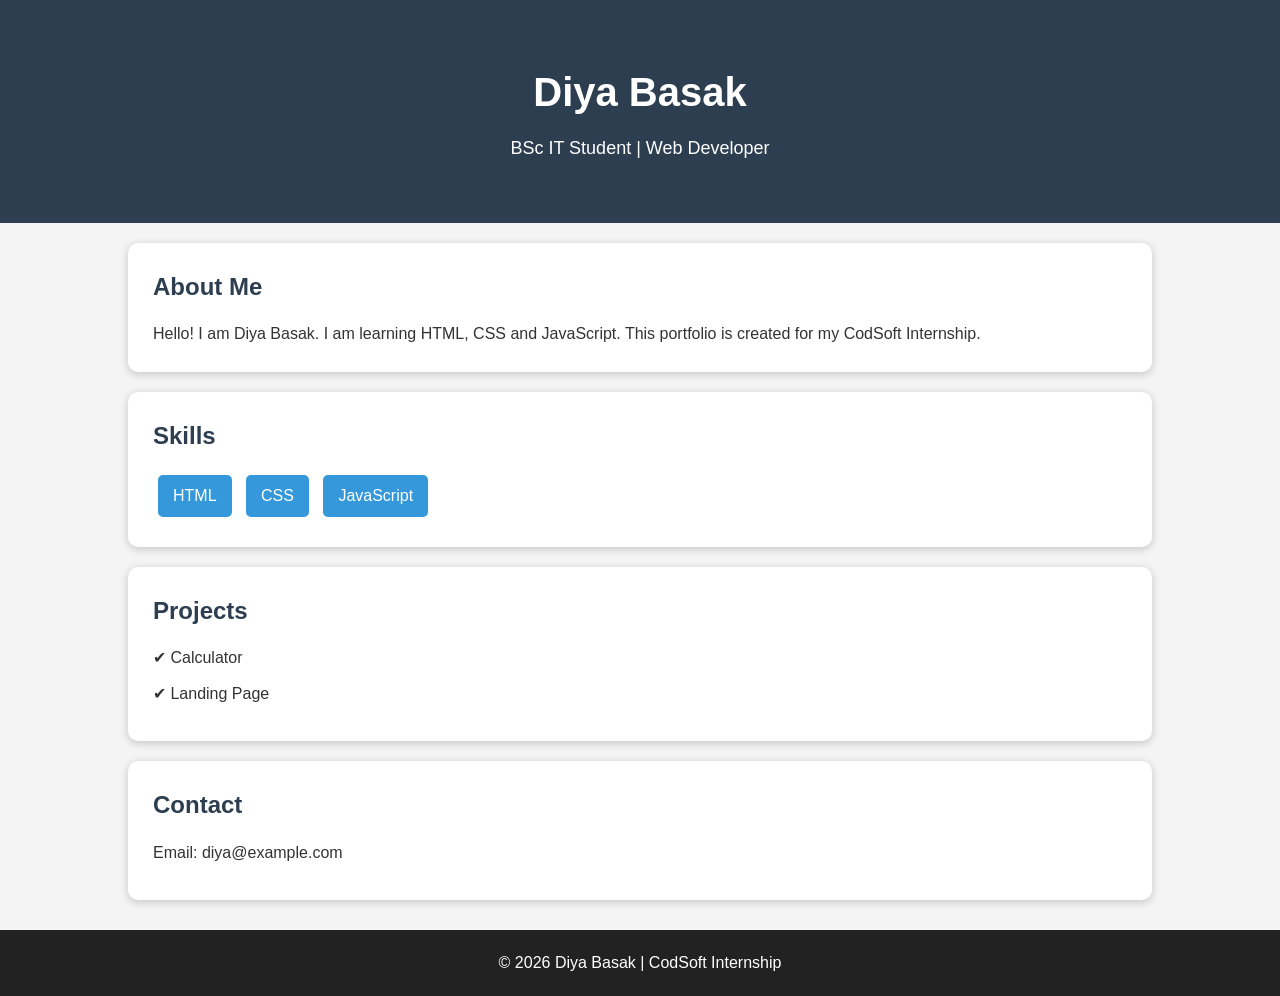
<file: calculator/index.html>
<!DOCTYPE html>
<html lang="en">
<head>
<meta charset="UTF-8">
<meta name="viewport" content="width=device-width, initial-scale=1.0">
<title>My Portfolio</title>
<link rel="stylesheet" href="style.css">
</head>
<body>

<header>
    <h1>Diya Basak</h1>
    <p>BSc IT Student | Web Developer</p>
</header>

<section class="about">
    <h2>About Me</h2>
    <p>Hello! I am Diya Basak. I am learning HTML, CSS and JavaScript. This portfolio is created for my CodSoft Internship.</p>
</section>

<section class="skills">
    <h2>Skills</h2>
    <ul>
        <li>HTML</li>
        <li>CSS</li>
        <li>JavaScript</li>
    </ul>
</section>

<section class="projects">
    <h2>Projects</h2>
    <p>✔ Calculator</p>
    <p>✔ Landing Page</p>
</section>

<section class="contact">
    <h2>Contact</h2>
    <p>Email: diya@example.com</p>
</section>

<footer>
    <p>© 2026 Diya Basak | CodSoft Internship</p>
</footer>

<script src="script.js"></script>

</body>
</html>
</file>
<file: calculator/style.css>
*{
    margin:0;
    padding:0;
    box-sizing:border-box;
    font-family:Arial,sans-serif;
}

body{
    background:#f4f4f4;
    color:#333;
    line-height:1.6;
}

header{
    background:#2c3e50;
    color:white;
    text-align:center;
    padding:60px 20px;
}

header h1{
    font-size:40px;
    margin-bottom:10px;
}

header p{
    font-size:18px;
}

section{
    background:white;
    width:80%;
    margin:20px auto;
    padding:25px;
    border-radius:10px;
    box-shadow:0 2px 8px rgba(0,0,0,0.2);
}

section h2{
    color:#2c3e50;
    margin-bottom:15px;
}

.skills ul{
    list-style:none;
}

.skills li{
    background:#3498db;
    color:white;
    display:inline-block;
    margin:5px;
    padding:8px 15px;
    border-radius:5px;
}

.projects p,
.contact p{
    margin:10px 0;
}

footer{
    background:#222;
    color:white;
    text-align:center;
    padding:20px;
    margin-top:30px;
}
</file>
